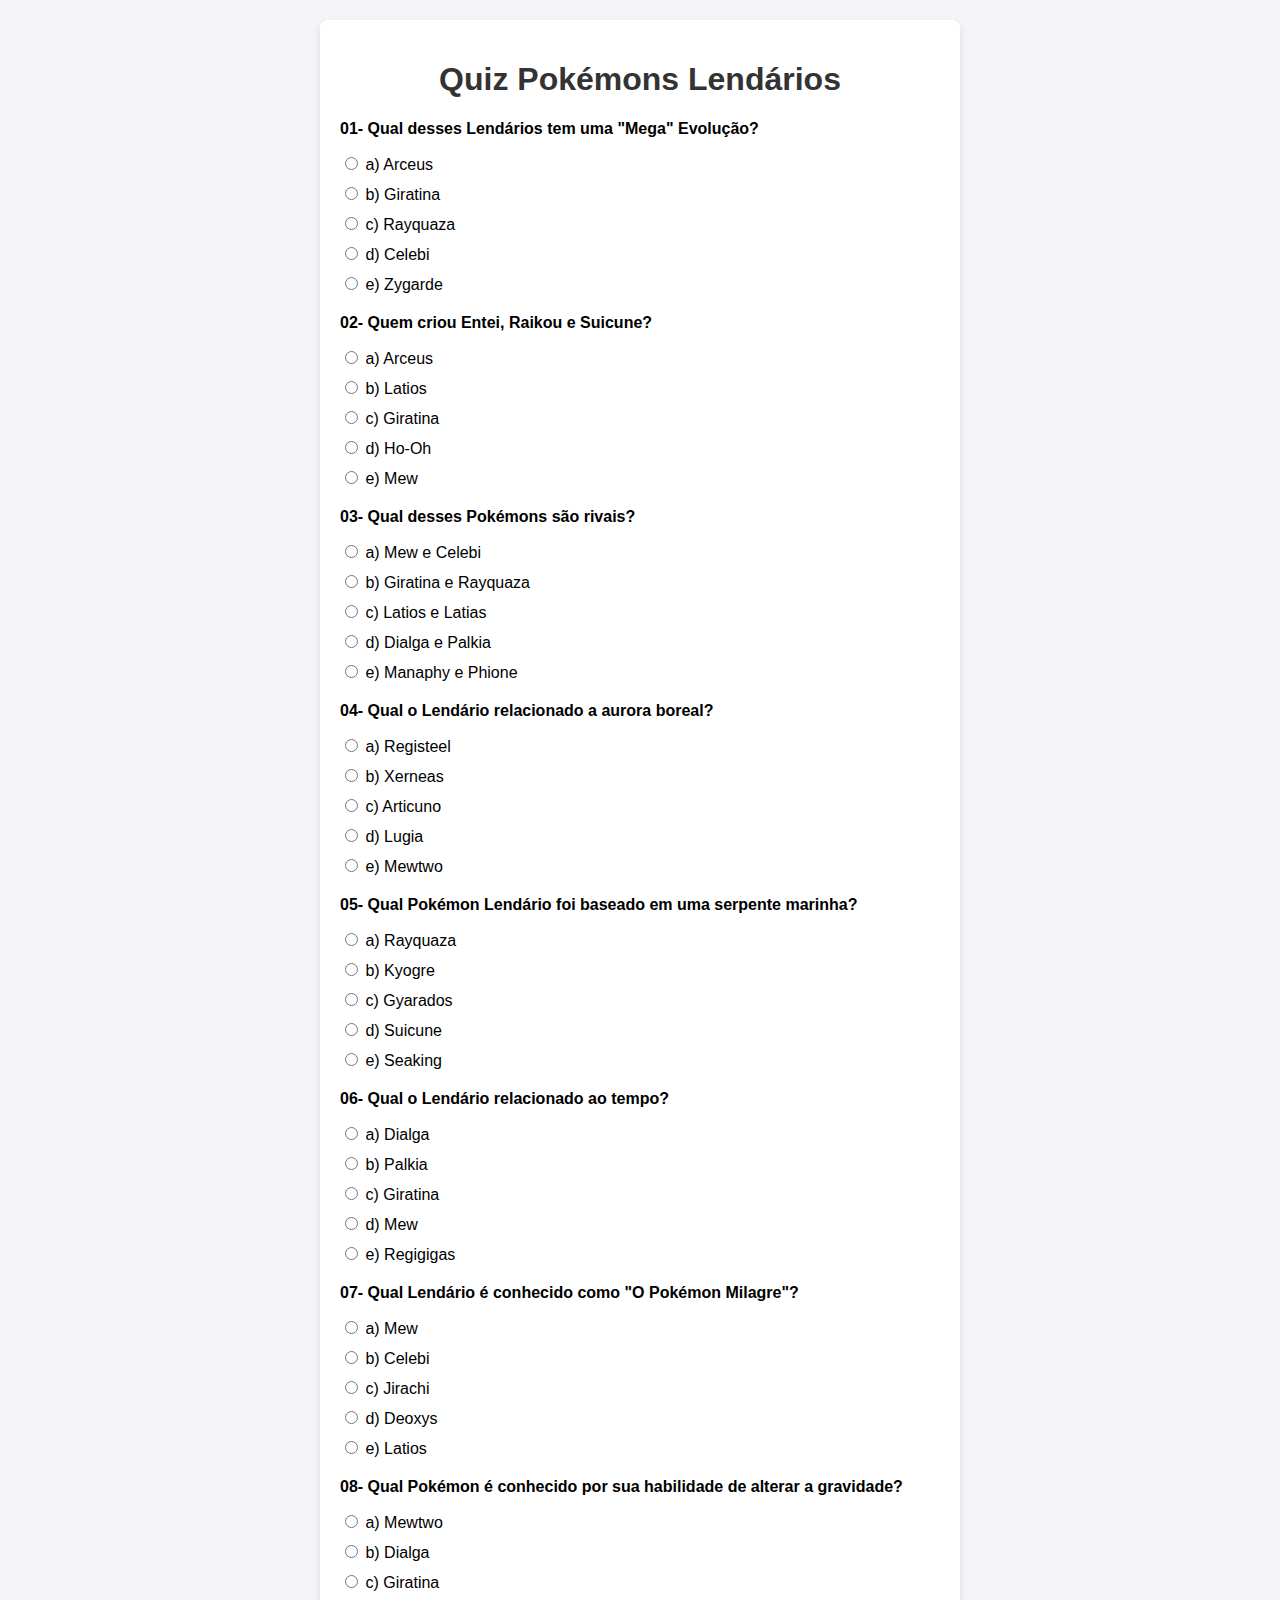
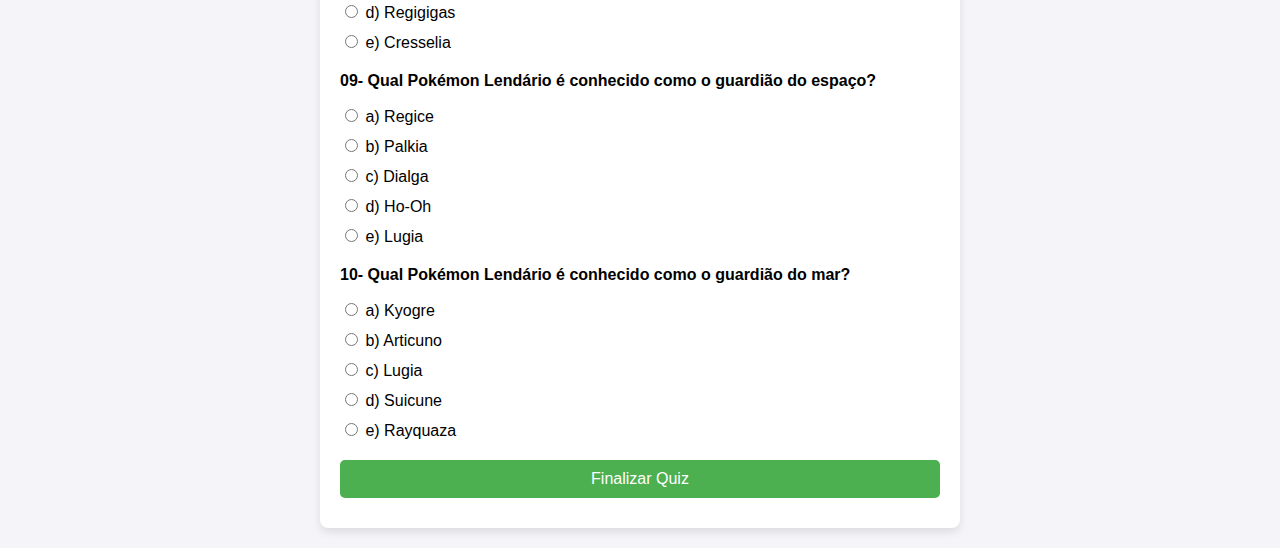
<file: index.html>
<!DOCTYPE html>  
<html lang="pt-br"> 
<head>
    <meta charset="UTF-8">
    <meta name="viewport" content="width=device-width, initial-scale=1.0">
    <link rel="stylesheet" href="css/styles.css">
    <script src="scripts/script.js" defer ></script>
    <title>Quiz Pokémons Lendários</title>
</head>
<body>
    <div class="container">
        <h1>Quiz Pokémons Lendários</h1>  

        <!-- Pergunta 1 --> 
        <div class="question">
            <p><strong>01- Qual desses Lendários tem uma "Mega" Evolução?</strong></p>
            <ul class="options">
                <li><input type="radio" name="q1" value="a" onclick="checkAnswer(this, 'c', 1)"> a) Arceus</li>
                <li><input type="radio" name="q1" value="b" onclick="checkAnswer(this, 'c', 1)"> b) Giratina</li>
                <li><input type="radio" name="q1" value="c" onclick="checkAnswer(this, 'c', 1)"> c) Rayquaza</li>
                <li><input type="radio" name="q1" value="d" onclick="checkAnswer(this, 'c', 1)"> d) Celebi</li>
                <li><input type="radio" name="q1" value="e" onclick="checkAnswer(this, 'c', 1)"> e) Zygarde</li>
            </ul>
            <div class="feedback" id="feedback1"></div>
        </div>

        <!-- Pergunta 2 -->
        <div class="question">
            <p><strong>02- Quem criou Entei, Raikou e Suicune?</strong></p>
            <ul class="options">
                <li><input type="radio" name="q2" value="a" onclick="checkAnswer(this, 'd', 2)"> a) Arceus</li>
                <li><input type="radio" name="q2" value="b" onclick="checkAnswer(this, 'd', 2)"> b) Latios</li>
                <li><input type="radio" name="q2" value="c" onclick="checkAnswer(this, 'd', 2)"> c) Giratina</li>
                <li><input type="radio" name="q2" value="d" onclick="checkAnswer(this, 'd', 2)"> d) Ho-Oh</li>
                <li><input type="radio" name="q2" value="e" onclick="checkAnswer(this, 'd', 2)"> e) Mew</li>
            </ul>
            <div class="feedback" id="feedback2"></div>
        </div>

        <!-- Pergunta 3 -->
        <div class="question">
            <p><strong>03- Qual desses Pokémons são rivais?</strong></p>
            <ul class="options">
                <li><input type="radio" name="q3" value="a" onclick="checkAnswer(this, 'd', 3)"> a) Mew e Celebi</li>
                <li><input type="radio" name="q3" value="b" onclick="checkAnswer(this, 'd', 3)"> b) Giratina e Rayquaza</li>
                <li><input type="radio" name="q3" value="c" onclick="checkAnswer(this, 'd', 3)"> c) Latios e Latias</li>
                <li><input type="radio" name="q3" value="d" onclick="checkAnswer(this, 'd', 3)"> d) Dialga e Palkia</li>
                <li><input type="radio" name="q3" value="e" onclick="checkAnswer(this, 'd', 3)"> e) Manaphy e Phione</li>
            </ul>
            <div class="feedback" id="feedback3"></div>
        </div>

        <!-- Pergunta 4 -->
        <div class="question">
            <p><strong>04- Qual o Lendário relacionado a aurora boreal?</strong></p>
            <ul class="options">
                <li><input type="radio" name="q4" value="a" onclick="checkAnswer(this, 'c', 4)"> a) Registeel</li>
                <li><input type="radio" name="q4" value="b" onclick="checkAnswer(this, 'c', 4)"> b) Xerneas</li>
                <li><input type="radio" name="q4" value="c" onclick="checkAnswer(this, 'c', 4)"> c) Articuno</li>
                <li><input type="radio" name="q4" value="d" onclick="checkAnswer(this, 'c', 4)"> d) Lugia</li>
                <li><input type="radio" name="q4" value="e" onclick="checkAnswer(this, 'c', 4)"> e) Mewtwo</li>
            </ul>
            <div class="feedback" id="feedback4"></div>
        </div>

        <!-- Pergunta 5 -->
        <div class="question">
            <p><strong>05- Qual Pokémon Lendário foi baseado em uma serpente marinha?</strong></p>
            <ul class="options">
                <li><input type="radio" name="q5" value="a" onclick="checkAnswer(this, 'c', 5)"> a) Rayquaza</li>
                <li><input type="radio" name="q5" value="b" onclick="checkAnswer(this, 'c', 5)"> b) Kyogre</li>
                <li><input type="radio" name="q5" value="c" onclick="checkAnswer(this, 'c', 5)"> c) Gyarados</li>
                <li><input type="radio" name="q5" value="d" onclick="checkAnswer(this, 'c', 5)"> d) Suicune</li>
                <li><input type="radio" name="q5" value="e" onclick="checkAnswer(this, 'c', 5)"> e) Seaking</li>
            </ul>
            <div class="feedback" id="feedback5"></div>
        </div>

        <!-- Pergunta 6 -->
        <div class="question">
            <p><strong>06- Qual o Lendário relacionado ao tempo?</strong></p>
            <ul class="options">
                <li><input type="radio" name="q6" value="a" onclick="checkAnswer(this, 'a', 6)"> a) Dialga</li>
                <li><input type="radio" name="q6" value="b" onclick="checkAnswer(this, 'a', 6)"> b) Palkia</li>
                <li><input type="radio" name="q6" value="c" onclick="checkAnswer(this, 'a', 6)"> c) Giratina</li>
                <li><input type="radio" name="q6" value="d" onclick="checkAnswer(this, 'a', 6)"> d) Mew</li>
                <li><input type="radio" name="q6" value="e" onclick="checkAnswer(this, 'a', 6)"> e) Regigigas</li>
            </ul>
            <div class="feedback" id="feedback6"></div>
        </div>

        <!-- Pergunta 7 -->
        <div class="question">
            <p><strong>07- Qual Lendário é conhecido como "O Pokémon Milagre"?</strong></p>
            <ul class="options">
                <li><input type="radio" name="q7" value="a" onclick="checkAnswer(this, 'b', 7)"> a) Mew</li>
                <li><input type="radio" name="q7" value="b" onclick="checkAnswer(this, 'b', 7)"> b) Celebi</li>
                <li><input type="radio" name="q7" value="c" onclick="checkAnswer(this, 'b', 7)"> c) Jirachi</li>
                <li><input type="radio" name="q7" value="d" onclick="checkAnswer(this, 'b', 7)"> d) Deoxys</li>
                <li><input type="radio" name="q7" value="e" onclick="checkAnswer(this, 'b', 7)"> e) Latios</li>
            </ul>
            <div class="feedback" id="feedback7"></div>
        </div>

        <!-- Pergunta 8 -->
        <div class="question">
            <p><strong>08- Qual Pokémon é conhecido por sua habilidade de alterar a gravidade?</strong></p>
            <ul class="options">
                <li><input type="radio" name="q8" value="a" onclick="checkAnswer(this, 'e', 8)"> a) Mewtwo</li>
                <li><input type="radio" name="q8" value="b" onclick="checkAnswer(this, 'e', 8)"> b) Dialga</li>
                <li><input type="radio" name="q8" value="c" onclick="checkAnswer(this, 'e', 8)"> c) Giratina</li>
                <li><input type="radio" name="q8" value="d" onclick="checkAnswer(this, 'e', 8)"> d) Regigigas</li>
                <li><input type="radio" name="q8" value="e" onclick="checkAnswer(this, 'e', 8)"> e) Cresselia</li>
            </ul>
            <div class="feedback" id="feedback8"></div>
        </div>

        <!-- Pergunta 9 -->
        <div class="question">
            <p><strong>09- Qual Pokémon Lendário é conhecido como o guardião do espaço?</strong></p>
            <ul class="options">
                <li><input type="radio" name="q9" value="a" onclick="checkAnswer(this, 'b', 9)"> a) Regice</li>
                <li><input type="radio" name="q9" value="b" onclick="checkAnswer(this, 'b', 9)"> b) Palkia</li>
                <li><input type="radio" name="q9" value="c" onclick="checkAnswer(this, 'b', 9)"> c) Dialga</li>
                <li><input type="radio" name="q9" value="d" onclick="checkAnswer(this, 'b', 9)"> d) Ho-Oh</li>
                <li><input type="radio" name="q9" value="e" onclick="checkAnswer(this, 'b', 9)"> e) Lugia</li>
            </ul>
            <div class="feedback" id="feedback9"></div>
        </div>

        <!-- Pergunta 10 -->
        <div class="question">
            <p><strong>10- Qual Pokémon Lendário é conhecido como o guardião do mar?</strong></p>
            <ul class="options">
                <li><input type="radio" name="q10" value="a" onclick="checkAnswer(this, 'c', 10)"> a) Kyogre</li>
                <li><input type="radio" name="q10" value="b" onclick="checkAnswer(this, 'c', 10)"> b) Articuno</li>
                <li><input type="radio" name="q10" value="c" onclick="checkAnswer(this, 'c', 10)"> c) Lugia</li>
                <li><input type="radio" name="q10" value="d" onclick="checkAnswer(this, 'c', 10)"> d) Suicune</li>
                <li><input type="radio" name="q10" value="e" onclick="checkAnswer(this, 'c', 10)"> e) Rayquaza</li>
            </ul>
            <div class="feedback" id="feedback10"></div>
        </div>

        <div id="gif"></div>
        <button class="button" onclick="showScore()">Finalizar Quiz</button>

        <div id="score"></div>
    </div>
</body>
</html>
</file>
<file: css/styles.css>
body { 
    font-family: Arial, sans-serif;
    background-color: #f4f4f9;
    background-image: url('https://wallpapers.com/images/hd/articuno-zapdos-and-moltres-in-blue-sky-zq7aog46cywdpd22.jpg'); 
    background-size: cover;
    background-position: center;
    background-attachment: fixed; 
    margin: 0;
    padding: 20px;
}
.container {
    max-width: 600px;
    margin: auto;
    background-color: white;
    padding: 20px;
    border-radius: 8px;
    box-shadow: 0 4px 8px rgba(0, 0, 0, 0.1);
}
h1 {
    text-align: center;
    color: #333;
}
.question {
    margin-bottom: 20px;
}
.options {
    list-style-type: none;
    padding-left: 0;
}
.options li {
    margin: 10px 0;
}
.feedback {
    display: none;
    margin-top: 20px;
    padding: 10px;
    border: 1px solid #ddd;
    background-color: #e0ffe0;
    color: #2f8f2f;
    border-radius: 5px;
}
.incorrect {
    background-color: #ffebeb;
    color: #d9534f;
}
.correct {
    background-color: #e0ffd0;
    color: #28a745;
}
.button {
    display: block;
    width: 100%;
    padding: 10px;
    background-color: #4CAF50;
    color: white;
    border: none;
    border-radius: 5px;
    cursor: pointer;
    font-size: 16px;
    margin-top: 20px;
}
.button:hover {
    background-color: #45a049;
}
#gif {
    text-align: center;
    margin-top: 20px;
}
#score{
    margin-top: 10px;
    text-align: center;
}
</file>
